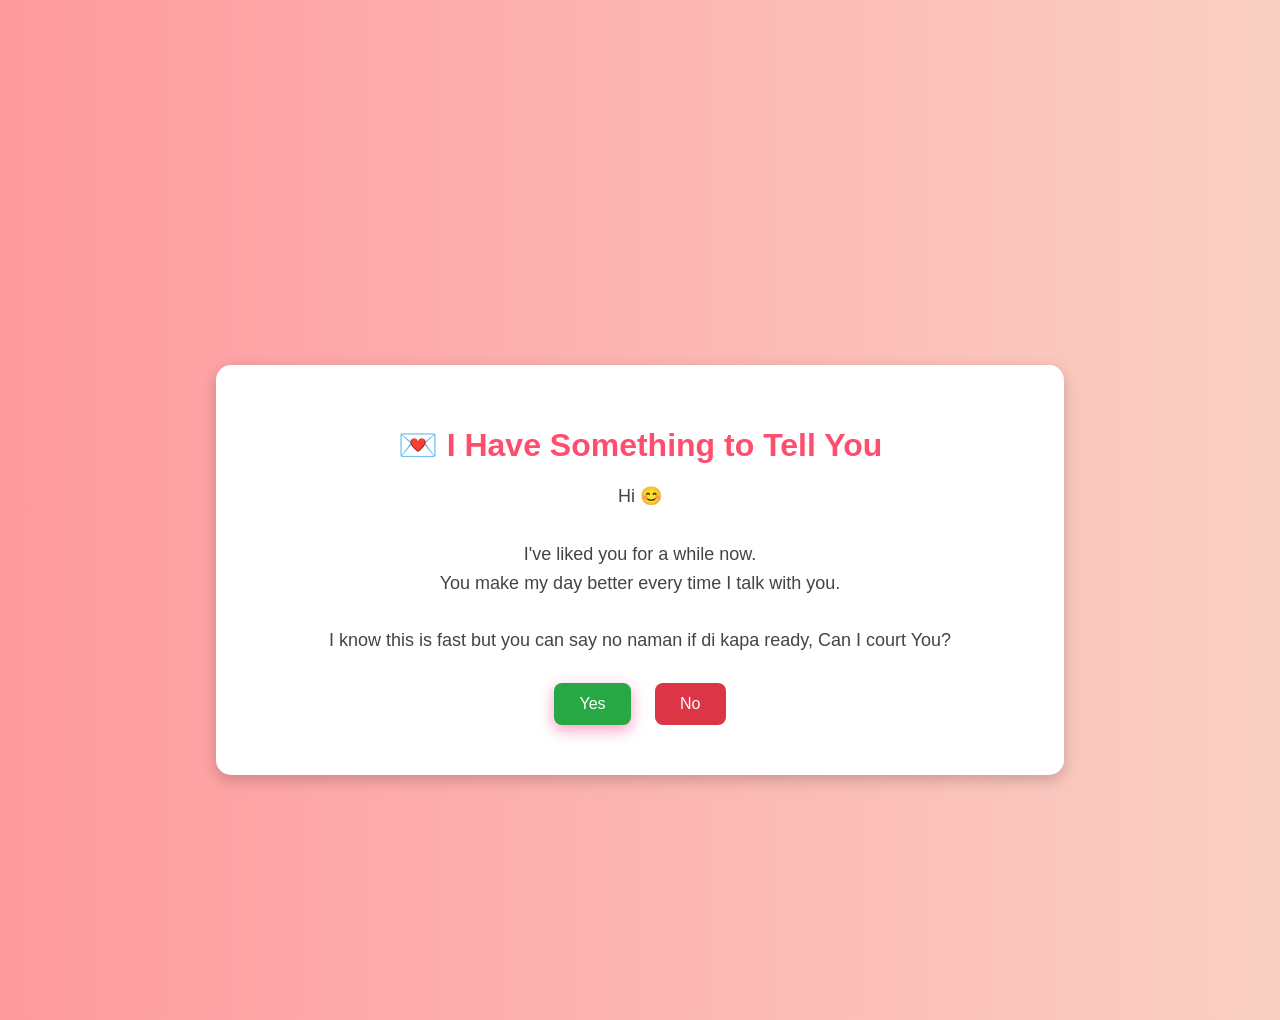
<file: index.html>
<!DOCTYPE html>
<html lang="en">
<head>
<meta charset="UTF-8">
<title>My Confession</title>
<link rel="stylesheet" href="style.css">
<style>

body{
font-family:Arial;
background:linear-gradient(to right,#ff9a9e,#fad0c4);
text-align:center;
padding-top:120px;
}

.container{
background:white;
width:60%;
margin:auto;
padding:40px;
border-radius:15px;
box-shadow:0 5px 15px rgba(0,0,0,0.2);
}

h1{
color:#ff4d6d;
}

button{
padding:12px 25px;
margin:10px;
font-size:16px;
border:none;
border-radius:8px;
cursor:pointer;
}

.yes{
background:#28a745;
color:white;
}

.no{
background:#dc3545;
color:white;
}

</style>
</head>

<body>

<div class="container">

<h1>💌 I Have Something to Tell You</h1>

<p id="message">
Hi 😊<br><br>
I've liked you for a while now.<br>
You make my day better every time I talk with you.<br><br>

I know this is fast but you can say no naman if di kapa ready, Can I court You?
</p>

<button class="yes" onclick="sayYes()">Yes </button>
<button class="no" onclick="sayNo()">No </button>

</div>

<script>

let noCount = 0;

function sayNo(){

noCount++;

let message = document.getElementById("message");

if(noCount == 1){
message.innerHTML = "Are you sure? 🥺";
}

else if(noCount == 2){
message.innerHTML = "Please think again...";
}

else if(noCount == 3){
message.innerHTML = "Last chance... I promise I'll treat you well ";
}

else if(noCount >= 4){
message.innerHTML = "Okay fine... you can only press YES now 😌";
document.querySelector(".no").style.display = "none";
}

}

function sayYes(){
alert("You just made me the happiest person alive ❤️");
window.location.href="hehe.html";
}

</script>

</body>
</html>
</file>
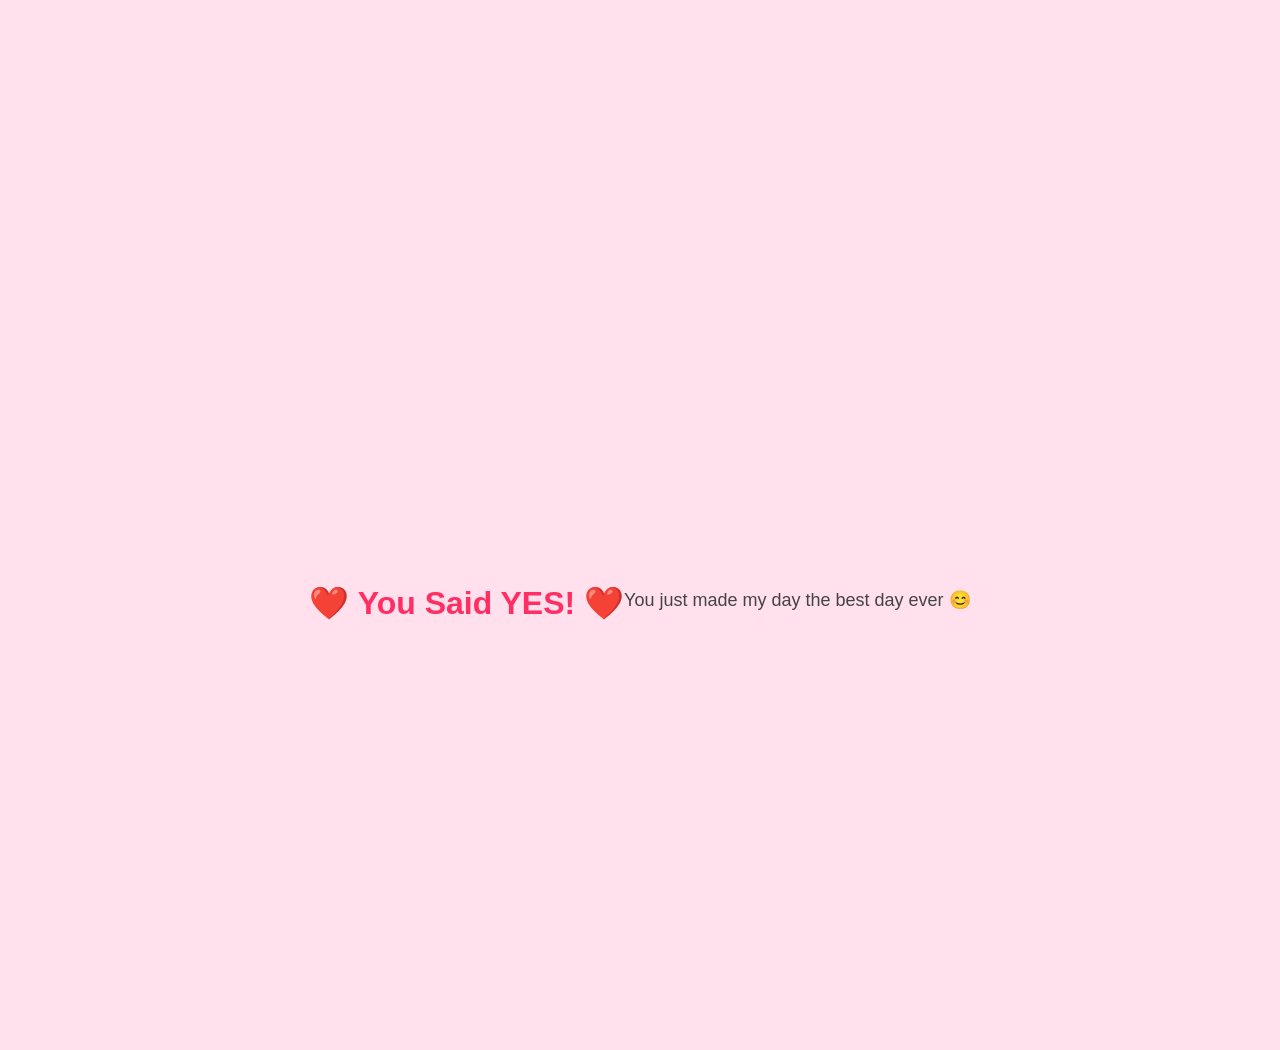
<file: hehe.html>
<!DOCTYPE html>
<html>
<head>
<title>You Said Yes!</title>
<link rel="stylesheet" href="style.css">
<style>
body{
font-family:Arial;
text-align:center;
background:#ffe0ec;
padding-top:150px;
}

h1{
color:#ff2e63;
}

</style>

</head>

<body>

<h1>❤️ You Said YES! ❤️</h1>

<p>
You just made my day the best day ever 😊
</p>

</body>
</html>
</file>
<file: style.css>
body{
margin:0;
font-family:'Segoe UI',sans-serif;
height:100vh;
display:flex;
align-items:center;
justify-content:center;
background:linear-gradient(135deg,#ff758c,#ff7eb3);
overflow:hidden;
}

/* Card */

.container{
background:rgba(255,255,255,0.85);
backdrop-filter:blur(8px);
padding:40px;
width:420px;
border-radius:20px;
text-align:center;
color:#333;
box-shadow:0 10px 30px rgba(0,0,0,0.2);
animation:fadeIn 1s ease;
}

/* Title */

h1{
font-size:32px;
margin-bottom:15px;
color:#ff2e63;
}

/* Text */

p{
font-size:18px;
line-height:1.6;
color:#444;
}

/* Buttons */

.buttons{
margin-top:25px;
}

button{
padding:12px 28px;
font-size:16px;
border:none;
border-radius:30px;
cursor:pointer;
transition:0.3s;
margin:10px;
}

/* YES BUTTON */

.yes{
background:#ff4d6d;
color:white;
box-shadow:0 5px 15px rgba(255,0,100,0.4);
}

.yes:hover{
transform:scale(1.1);
}

/* NO BUTTON */

.no{
background:#eee;
color:#ff2e63;
}

.no:hover{
transform:scale(1.1);
}

/* Floating hearts */

.hearts::before,
.hearts::after{
content:"💖 💗 💕 💓 💞";
position:absolute;
width:100%;
font-size:30px;
animation:float 10s linear infinite;
opacity:0.3;
}

.hearts::after{
top:50%;
animation-duration:15s;
}

/* Animations */

@keyframes float{
0%{transform:translateY(100vh);}
100%{transform:translateY(-100vh);}
}

@keyframes fadeIn{
from{opacity:0; transform:scale(0.9);}
to{opacity:1; transform:scale(1);}
}
</file>
